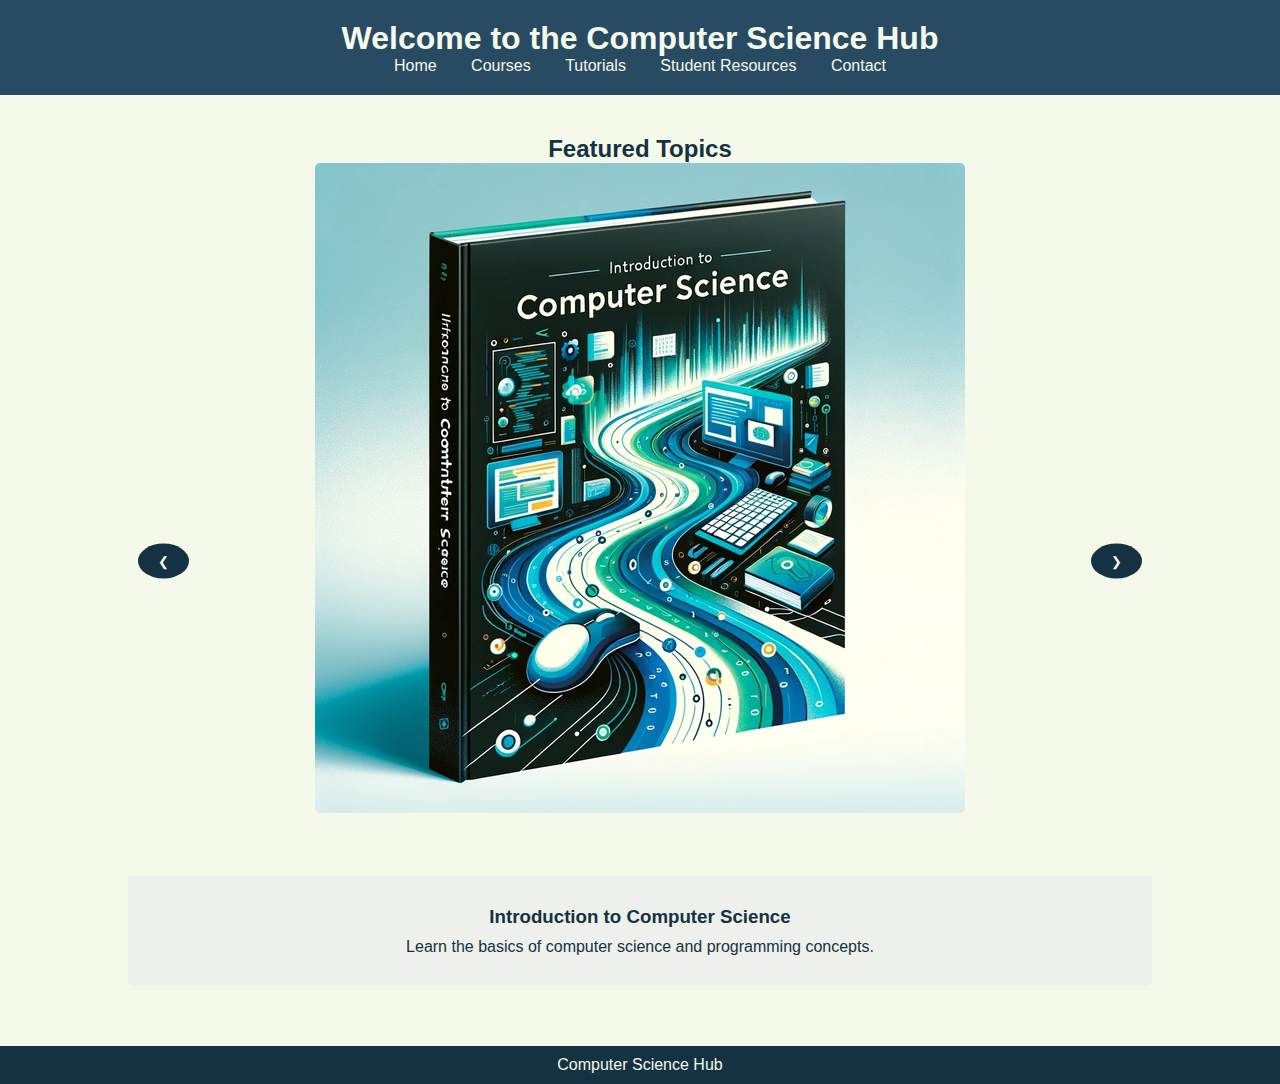
<file: index.html>
<!DOCTYPE html>
<html lang="en">
  <head>
    <meta charset="UTF-8" />
    <title>Computer Science Hub</title>
    <link rel="stylesheet" href="style.css" />
  </head>
  <body>
    <header>
      <h1>Welcome to the Computer Science Hub</h1>
      <nav>
        <ul>
          <li><a href="index.html">Home</a></li>
          <li><a href="courses.html">Courses</a></li>
          <li><a href="tutorials.html">Tutorials</a></li>
          <li><a href="resources.html">Student Resources</a></li>
          <li><a href="contact.html">Contact</a></li>
        </ul>
      </nav>
    </header>
    <main>
      <section id="carousel">
        <h2>Featured Topics</h2>
        <div id="carouselItems" class="carousel-items">
          <div class="carousel-item">
            <img src="image1.png" alt="Topic 1" />
            <div class="carousel-description">
              <h3>Introduction to Computer Science</h3>
              <p>Learn the basics of computer science and programming concepts.</p>
            </div>
          </div>

          <div class="carousel-item">
            <img src="image2.png" alt="Topic 2" />
            <div class="carousel-description">
              <h3>Data Structures and Algorithms</h3>
              <p>Explore fundamental data structures and algorithms used in computer science.</p>
            </div>
          </div>

          <div class="carousel-item">
            <img src="image3.png" alt="Topic 3" />
            <div class="carousel-description">
              <h3>Web Development</h3>
              <p>Master the skills required for building dynamic and interactive websites.</p>
            </div>
          </div>

          <div class="carousel-item">
            <img src="image4.png" alt="Topic 4" />
            <div class="carousel-description">
              <h3>Database Management Systems</h3>
              <p>Learn how to design and manage databases for efficient data storage and retrieval.</p>
            </div>
          </div>

          <div class="carousel-item">
            <img src="image5.png" alt="Topic 5" />
            <div class="carousel-description">
              <h3>Operating Systems</h3>
              <p>Understand the core concepts and functionalities of operating systems.</p>
            </div>
          </div>

          <div class="carousel-item">
            <img src="image6.png" alt="Topic 6" />
            <div class="carousel-description">
              <h3>Computer Networks</h3>
              <p>Discover the principles and protocols used in computer networks and network communication.</p>
            </div>
          </div>

          <div class="carousel-item">
            <img src="image7.png" alt="Topic 7" />
            <div class="carousel-description">
              <h3>Software Engineering</h3>
              <p>Learn the principles and practices of software development and engineering.</p>
            </div>
          </div>

          <div class="carousel-item">
            <img src="image8.png" alt="Topic 8" />
            <div class="carousel-description">
              <h3>Artificial Intelligence</h3>
              <p>Explore the field of artificial intelligence and its applications in various domains.</p>
            </div>
          </div>

          <div class="carousel-item">
            <img src="image9.png" alt="Topic 9" />
            <div class="carousel-description">
              <h3>Cybersecurity</h3>
              <p>Gain knowledge and skills to protect computer systems and networks from cyber threats.</p>
            </div>
          </div>

          <div class="carousel-item">
            <img src="image10.png" alt="Topic 10" />
            <div class="carousel-description">
              <h3>Mobile App Development</h3>
              <p>Learn how to develop mobile applications for different platforms and devices.</p>
            </div>
          </div>
        </div>
        <button id="prevBtn">&#10094;</button>
        <button id="nextBtn">&#10095;</button>
      </section>
    </main>
    <footer>
      <p>Computer Science Hub</p>
    </footer>
  </body>
</html>

<script>
  document.addEventListener("DOMContentLoaded", function () {
    let currentIndex = 0;
    const items = document.querySelectorAll(".carousel-item");
    const totalItems = items.length;

    document.getElementById("nextBtn").addEventListener("click", () => {
      if (currentIndex < totalItems - 1) {
        currentIndex++;
      } else {
        currentIndex = 0;
      }
      updateCarousel();
    });

    document.getElementById("prevBtn").addEventListener("click", () => {
      if (currentIndex > 0) {
        currentIndex--;
      } else {
        currentIndex = totalItems - 1;
      }
      updateCarousel();
    });

    function updateCarousel() {
      const newTransformValue = -100 * currentIndex;
      document.getElementById(
        "carouselItems"
      ).style.transform = `translateX(${newTransformValue}%)`;
    }
  });
</script>
</file>
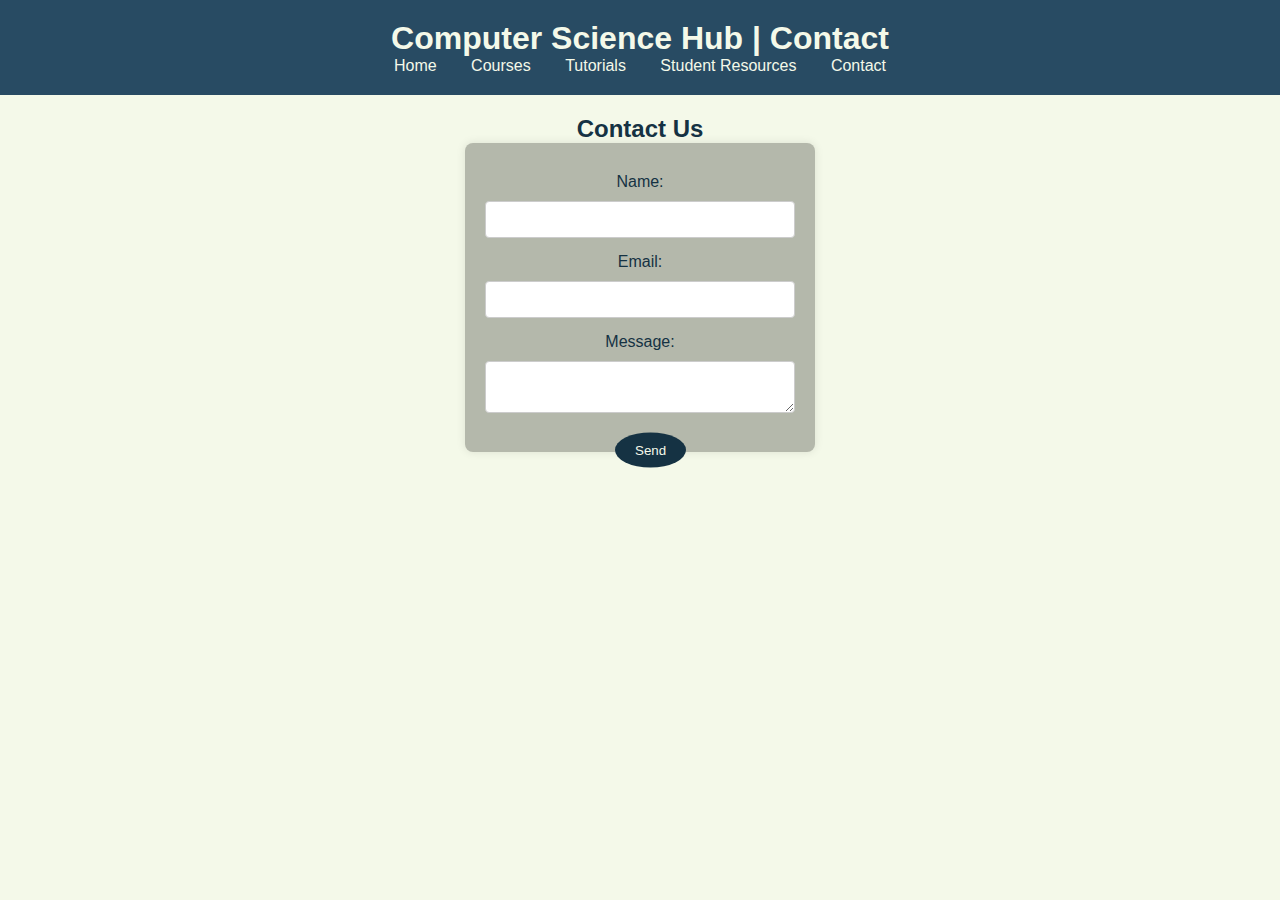
<file: contact.html>
<!DOCTYPE html>
<html lang="en">
  <head>
    <meta charset="UTF-8" />
    <title>Contact | Computer Science Hub</title>
    <link rel="stylesheet" href="style.css" />
  </head>
  <body>
    <header>
      <h1>Computer Science Hub | Contact</h1>
      <nav>
        <ul>
          <li><a href="index.html">Home</a></li>
          <li><a href="courses.html">Courses</a></li>
          <li><a href="tutorials.html">Tutorials</a></li>
          <li><a href="resources.html">Student Resources</a></li>
          <li><a href="contact.html">Contact</a></li>
        </ul>
      </nav>
    </header>
    <main>
      <h2>Contact Us</h2>
      <form id="contactForm" action="send_mail.php" method="POST">
        <div>
          <label for="name">Name:</label>
          <input type="text" id="name" name="name" required />
        </div>
        <div>
          <label for="email">Email:</label>
          <input type="email" id="email" name="email" required />
        </div>
        <div>
          <label for="message">Message:</label>
          <textarea id="message" name="message" required></textarea>
          <div class="form-submit-button" style="margin-right: 50px">
            <button type="submit" class="send-btn">Send</button>
          </div>
        </div>
      </form>
    </main>
  </body>
</html>

<script>
  document.addEventListener("DOMContentLoaded", (event) => {
    const contactForm = document.getElementById("contactForm");
    contactForm.addEventListener("submit", function (event) {
      let isValid = true;
      let messages = [];

      const name = document.getElementById("name").value;
      if (name.length < 3) {
        isValid = false;
        messages.push("Name must be at least 3 characters.");
      }

      const email = document.getElementById("email").value;
      if (!email.includes("@")) {
        isValid = false;
        messages.push("Please enter a valid email.");
      }

      const message = document.getElementById("message").value;
      if (message.length === 0) {
        isValid = false;
        messages.push("Message cannot be empty.");
      }

      if (!isValid) {
        event.preventDefault();
        displayFormMessage(messages.join("<br>"), false);
      } else {
        displayFormMessage(
          "Thank you for your message! We will get back to you soon.",
          true
        );
      }
    });

    function displayFormMessage(message, isSuccess) {
      const messageContainer = document.createElement("div");
      messageContainer.innerHTML = message;
      messageContainer.style.color = isSuccess ? "green" : "red";
      messageContainer.style.textAlign = "center";
      messageContainer.style.marginTop = "20px";
      const form = document.getElementById("contactForm");
      form.parentNode.insertBefore(messageContainer, form.nextSibling);
    }
  });
</script>
</file>
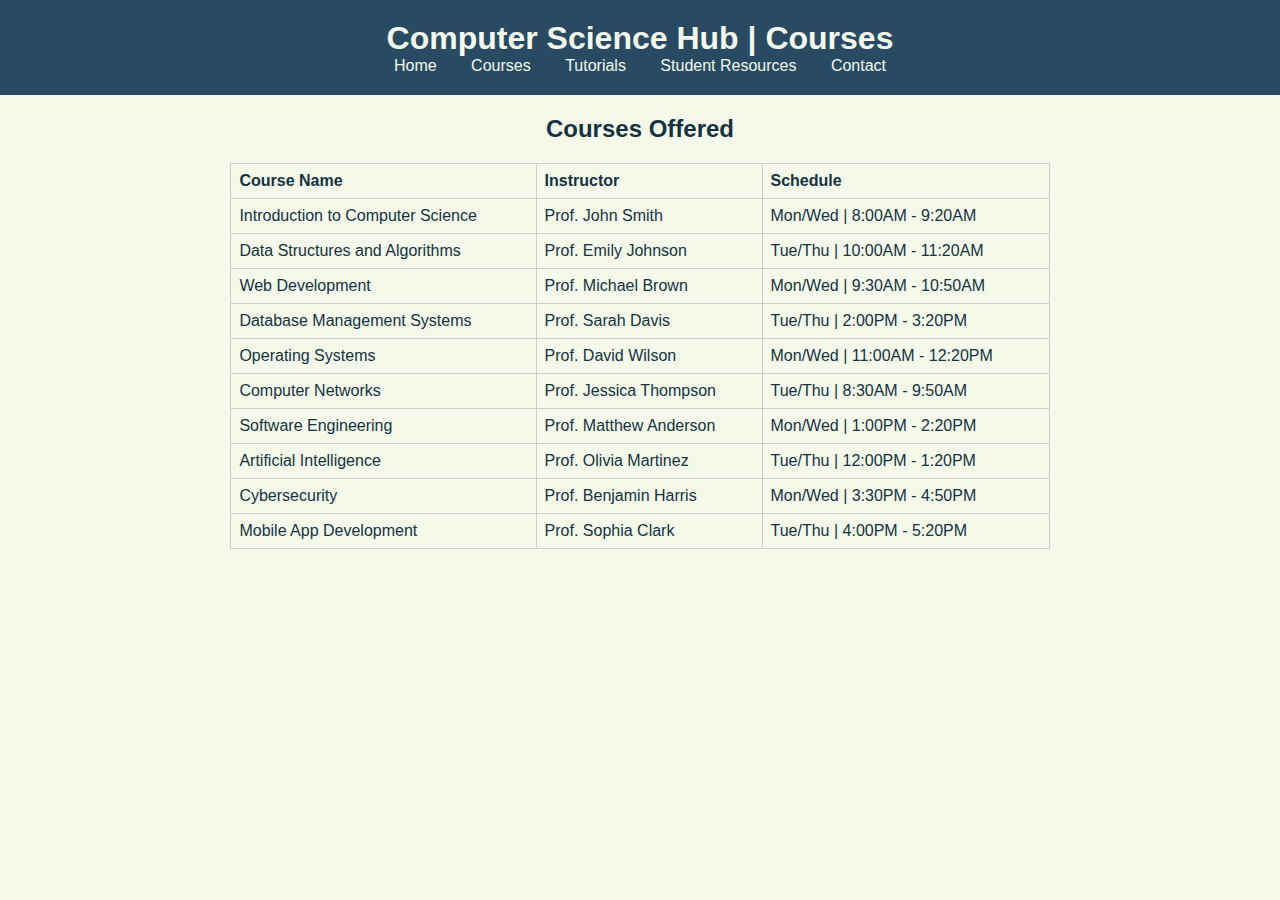
<file: courses.html>
<!DOCTYPE html>
<html lang="en">
<head>
    <meta charset="UTF-8">
    <title>Courses | Computer Science Hub</title>
    <link rel="stylesheet" href="style.css">
</head>
<body>
    <header>
        <h1>Computer Science Hub | Courses</h1>
        <nav>
          <ul>
            <li><a href="index.html">Home</a></li>
            <li><a href="courses.html">Courses</a></li>
            <li><a href="tutorials.html">Tutorials</a></li>
            <li><a href="resources.html">Student Resources</a></li>
            <li><a href="contact.html">Contact</a></li>
          </ul>
        </nav>
    </header>
    <main>
        <h2>Courses Offered</h2>
        <table>
            <tr>
                <th>Course Name</th>
                <th>Instructor</th>
                <th>Schedule</th>
            </tr>
            <tr>
                <td>Introduction to Computer Science</td>
                <td>Prof. John Smith</td>
                <td>Mon/Wed | 8:00AM - 9:20AM</td>
            </tr>
            <tr>
                <td>Data Structures and Algorithms</td>
                <td>Prof. Emily Johnson</td>
                <td>Tue/Thu | 10:00AM - 11:20AM</td>
            </tr>
            <tr>
                <td>Web Development</td>
                <td>Prof. Michael Brown</td>
                <td>Mon/Wed | 9:30AM - 10:50AM</td>
            </tr>
            <tr>
                <td>Database Management Systems</td>
                <td>Prof. Sarah Davis</td>
                <td>Tue/Thu | 2:00PM - 3:20PM</td>
            </tr>
            <tr>
                <td>Operating Systems</td>
                <td>Prof. David Wilson</td>
                <td>Mon/Wed | 11:00AM - 12:20PM</td>
            </tr>
            <tr>
                <td>Computer Networks</td>
                <td>Prof. Jessica Thompson</td>
                <td>Tue/Thu | 8:30AM - 9:50AM</td>
            </tr>
            <tr>
                <td>Software Engineering</td>
                <td>Prof. Matthew Anderson</td>
                <td>Mon/Wed | 1:00PM - 2:20PM</td>
            </tr>
            <tr>
                <td>Artificial Intelligence</td>
                <td>Prof. Olivia Martinez</td>
                <td>Tue/Thu | 12:00PM - 1:20PM</td>
            </tr>
            <tr>
                <td>Cybersecurity</td>
                <td>Prof. Benjamin Harris</td>
                <td>Mon/Wed | 3:30PM - 4:50PM</td>
            </tr>
            <tr>
                <td>Mobile App Development</td>
                <td>Prof. Sophia Clark</td>
                <td>Tue/Thu | 4:00PM - 5:20PM</td>
            </tr>
        </table>
    </main>
</body>
</html>
</file>
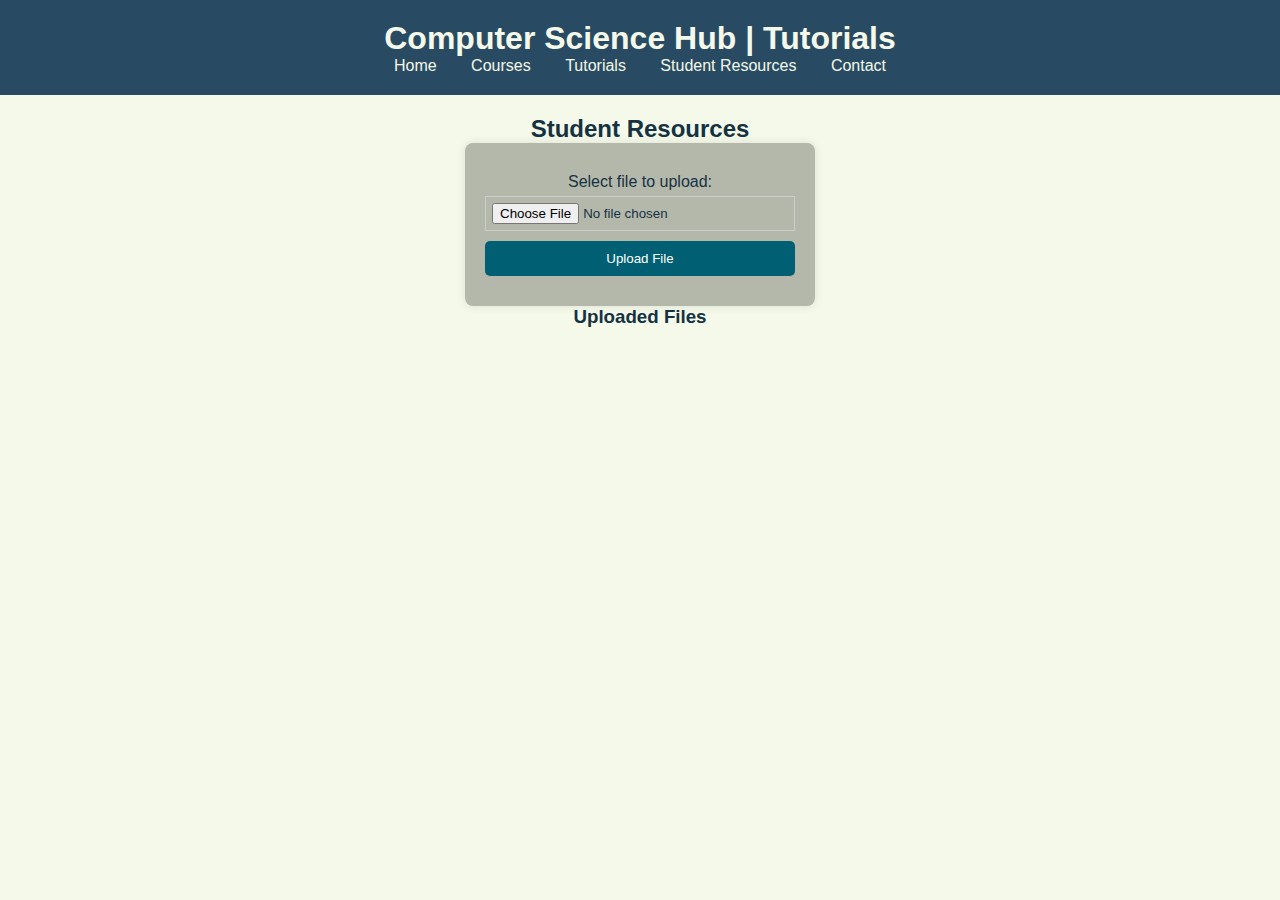
<file: resources.html>
<!DOCTYPE html>
<html lang="en">
  <head>
    <meta charset="UTF-8" />
    <title>Student Resources | Computer Science Hub</title>
    <link rel="stylesheet" href="style.css" />
  </head>
  <body>
    <header>
      <h1>Computer Science Hub | Tutorials</h1>
      <nav>
        <ul>
          <li><a href="index.html">Home</a></li>
          <li><a href="courses.html">Courses</a></li>
          <li><a href="tutorials.html">Tutorials</a></li>
          <li><a href="resources.html">Student Resources</a></li>
          <li><a href="contact.html">Contact</a></li>
        </ul>
      </nav>
    </header>
    <main>
      <h2>Student Resources</h2>
      <form action="upload.php" method="post" enctype="multipart/form-data">
        <label for="fileToUpload">Select file to upload:</label>
        <input type="file" name="fileToUpload" id="fileToUpload" />
        <input type="submit" value="Upload File" name="submit" />
      </form>

        <h3>Uploaded Files</h3>
        <ul id="uploadedFilesList">
          
        </ul>
    </main>
  </body>
</html>

<script>
  document.addEventListener("DOMContentLoaded", () => {
  fetch("list_files.php")
    .then((response) => response.json())
    .then((data) => {
      const list = document.getElementById("uploadedFilesList");
      data.forEach((file) => {
        const item = document.createElement("li");
        const link = document.createElement("a");
        link.href = `uploads/${file}`;
        link.textContent = file;
        item.appendChild(link);
        list.appendChild(item);
      });
    })
    .catch((error) => console.log("Error fetching file list:", error));
});
</script>
</file>
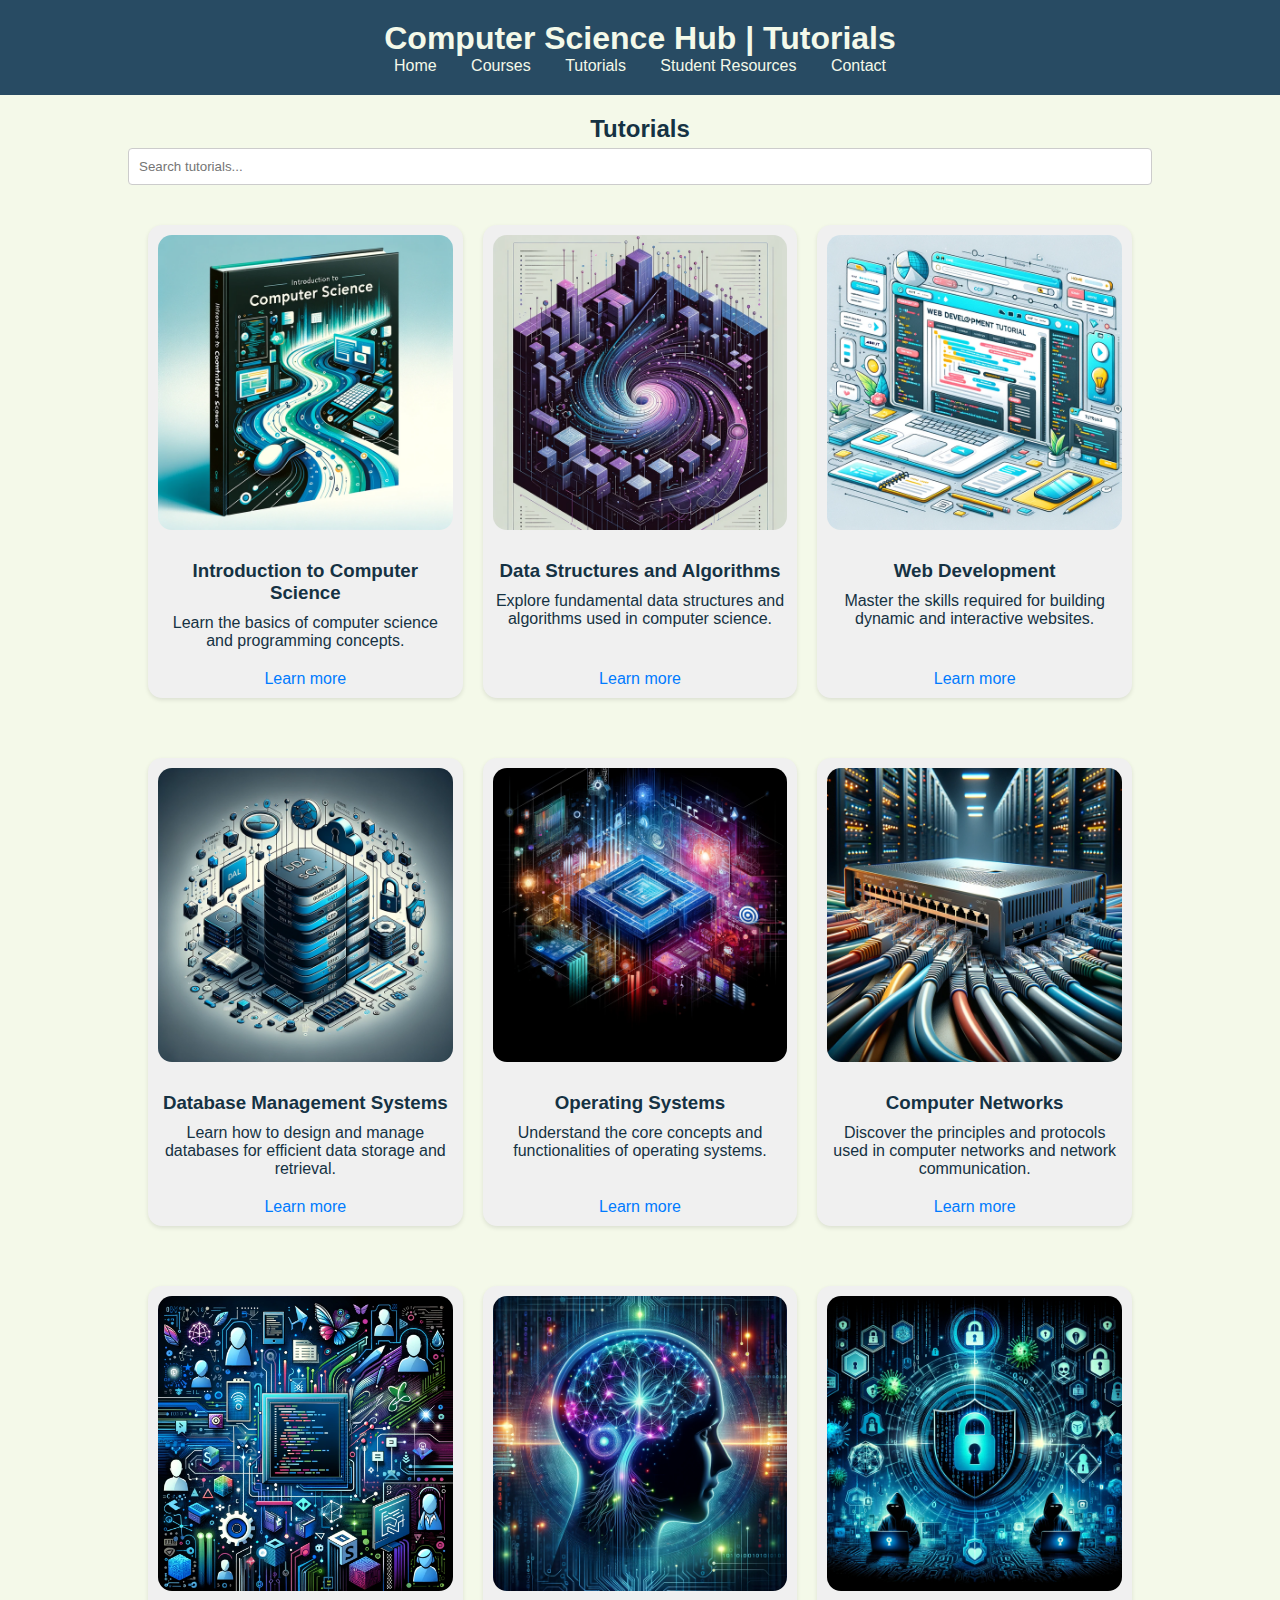
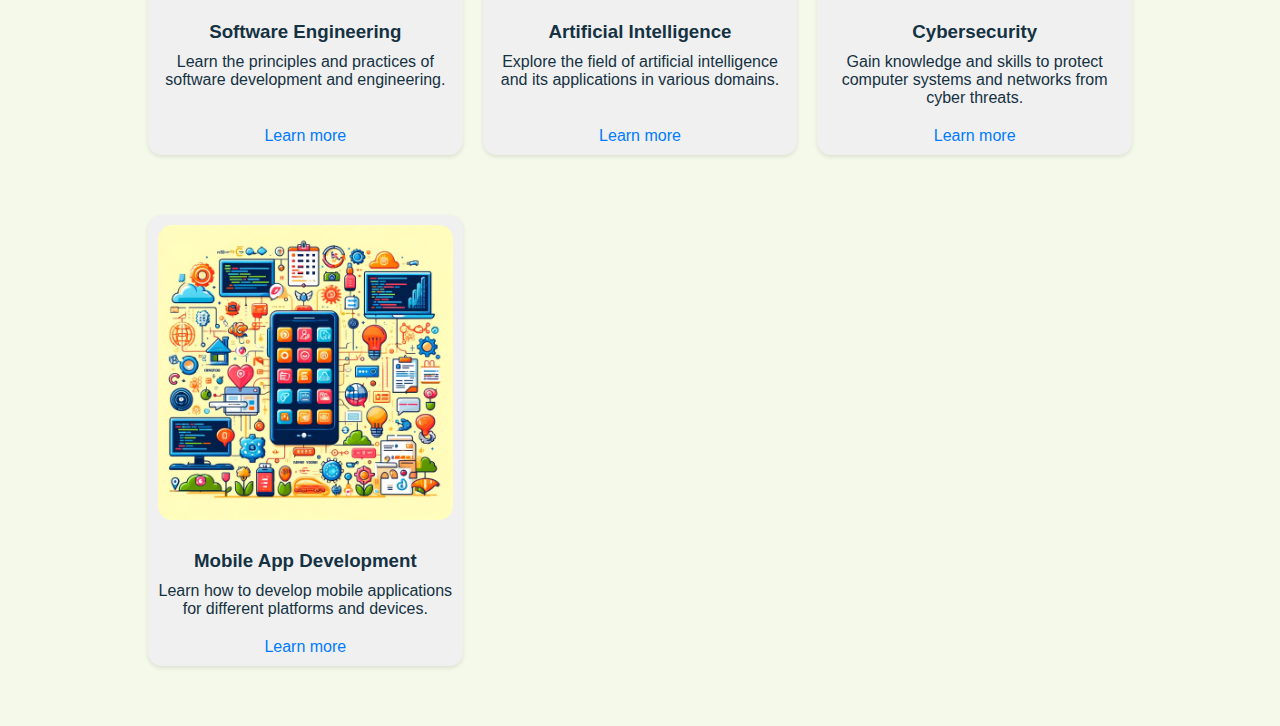
<file: tutorials.html>
<!DOCTYPE html>
<html lang="en">
  <head>
    <meta charset="UTF-8" />
    <title>Tutorials | Computer Science Hub</title>
    <link rel="stylesheet" href="style.css" />
  </head>
  <body>
    <header>
      <h1>Computer Science Hub | Tutorials</h1>
      <nav>
        <ul>
          <li><a href="index.html">Home</a></li>
          <li><a href="courses.html">Courses</a></li>
          <li><a href="tutorials.html">Tutorials</a></li>
          <li><a href="resources.html">Student Resources</a></li>
          <li><a href="contact.html">Contact</a></li>
        </ul>
      </nav>
    </header>
    <main>
      <h2>Tutorials</h2>
      <input type="text" id="searchBar" placeholder="Search tutorials..." />
      <div id="tutorialsList">

      </div>
    </main>
  </body>
</html>

<script>
  document.addEventListener("DOMContentLoaded", () => {
    const tutorials = [
      {
        title: "Introduction to Computer Science",
        description:
          "Learn the basics of computer science and programming concepts.",
        url: "https://www.linkedin.com/learning/computer-science-principles-programming/welcome",
        image: "image1.png",
      },
      {
        title: "Data Structures and Algorithms",
        description:
          "Explore fundamental data structures and algorithms used in computer science.",
        url: "https://www.linkedin.com/learning/python-data-structures-and-algorithms/python-data-structures-and-algorithms-in-action",
        image: "image2.png",
      },
      {
        title: "Web Development",
        description:
          "Master the skills required for building dynamic and interactive websites.",
        url: "https://www.linkedin.com/learning/succeeding-in-web-development-full-stack-and-front-end/becoming-a-web-developer",
        image: "image3.png",
      },
      {
        title: "Database Management Systems",
        description:
          "Learn how to design and manage databases for efficient data storage and retrieval.",
        url: "https://www.linkedin.com/learning/database-foundations-intro-to-databases/an-introduction-to-database-foundations",
        image: "image4.png",
      },
      {
        title: "Operating Systems",
        description:
          "Understand the core concepts and functionalities of operating systems.",
        url: "https://www.linkedin.com/learning/iot-foundations-operating-systems-fundamentals/welcome",
        image: "image5.png",
      },
      {
        title: "Computer Networks",
        description:
          "Discover the principles and protocols used in computer networks and network communication.",
        url: "https://www.linkedin.com/learning/introduction-to-network-routing/new-to-it-or-routing-in-general",
        image: "image6.png",
      },
      {
        title: "Software Engineering",
        description:
          "Learn the principles and practices of software development and engineering.",
        url: "https://www.linkedin.com/learning/paths/software-development-fundamentals",
        image: "image7.png",
      },
      {
        title: "Artificial Intelligence",
        description:
          "Explore the field of artificial intelligence and its applications in various domains.",
        url: "https://www.linkedin.com/learning/artificial-intelligence-foundations-machine-learning-22345868/introduction-to-ai-foundations-machine-learning-course",
        image: "image8.png",
      },
      {
        title: "Cybersecurity",
        description:
          "Gain knowledge and skills to protect computer systems and networks from cyber threats.",
        url: "https://www.linkedin.com/learning/cybersecurity-foundations-22006082/understanding-the-cybersecurity-frameworks-and-standards",
        image: "image9.png",
      },
      {
        title: "Mobile App Development",
        description:
          "Learn how to develop mobile applications for different platforms and devices.",
        url: "https://www.linkedin.com/learning/android-development-essential-training-1-your-first-app/your-first-android-app",
        image: "image10.png",
      },
    ];

    const tutorialsList = document.getElementById("tutorialsList");

    function displayTutorials(tutorials) {
      const tutorialsList = document.getElementById("tutorialsList");
      tutorialsList.innerHTML = "";
      tutorials.forEach((tutorial) => {
        const item = document.createElement("div");
        item.className = "tutorial-card";
        item.innerHTML = `
        <img src="${tutorial.image}" alt="${tutorial.title}" class="tutorial-image">
        <h3>${tutorial.title}</h3>
        <p>${tutorial.description}</p>
        <a href="${tutorial.url}" target="_blank">Learn more</a>
      `;
        tutorialsList.appendChild(item);
      });
    }

    displayTutorials(tutorials);

    document.getElementById("searchBar").addEventListener("input", (e) => {
      const searchTerm = e.target.value.toLowerCase();
      const filteredTutorials = tutorials.filter(
        (tutorial) =>
          tutorial.title.toLowerCase().includes(searchTerm) ||
          tutorial.description.toLowerCase().includes(searchTerm)
      );
      displayTutorials(filteredTutorials);
    });
  });
</script>
</file>
<file: style.css>
* {
  margin: 0;
  padding: 0;
  box-sizing: border-box;
}

body,
button {
  font-family: "Segoe UI", Tahoma, Geneva, Verdana, sans-serif;
  color: #153243;
  background-color: #f4f9e9;
}

header {
  background-color: #284b63;
  color: #f4f9e9;
  padding: 20px 10%;
  text-align: center;
}

nav ul {
  list-style: none;
  padding: 0;
}

nav ul li {
  display: inline;
  margin: 0 15px;
}

nav ul li a {
  text-decoration: none;
  color: #f4f9e9;
  transition: color 0.3s ease-in-out;
}

nav ul li a:hover {
  color: #b4b8ab;
}

main {
  text-align: center;
  padding: 20px 10%;
}

table {
  width: 80%;
  margin: 20px auto;
  border-collapse: collapse;
}

th,
td {
  border: 1px solid #ccc;
  padding: 8px;
  text-align: left;
}

th {
  background-color: #f4f9e9;
}

@media screen and (max-width: 600px) {
  table {
    width: 100%;
  }
}

#carousel {
  position: relative;
  max-width: 100%;
  margin: 20px auto;
  overflow: hidden;
}

.carousel-items {
  display: flex;
  transition: transform 0.5s ease-in-out;
}

.carousel-item {
  min-width: 100%;
  position: relative;
}

.carousel-item img {
  border-radius: 5px;
  max-width: 80%;
  max-height: 80%;
}

.carousel-description {
  background-color: #eef0eb;
  color: #153243;
  position: absolute;
  bottom: 0;
  width: 100%;
  padding: 20px;
  border-radius: 0 0 5px 5px;
  transition: background-color 0.3s ease-in-out;
}

.carousel-description h3,
.carousel-description p {
  margin: 10px 0;
}

button {
  position: absolute;
  top: 50%;
  transform: translateY(-50%);
  background-color: #153243;
  color: #f4f9e9;
  border: none;
  padding: 10px 20px;
  cursor: pointer;
  border-radius: 50%;
  transition: background-color 0.3s ease-in-out;
}

button:hover {
  background-color: #284b63;
}

#prevBtn {
  left: 10px;
}

#nextBtn {
  right: 10px;
}

#tutorialsList div {
  margin: 20px 0;
  padding: 10px;
  background-color: #f0f0f0;
}

#tutorialsList {
  display: grid;
  grid-template-columns: repeat(auto-fill, minmax(250px, 1fr));
  gap: 20px;
  padding: 20px;
}

.tutorial-card {
  background-color: #f9f9f9;
  border-radius: 14px;
  box-shadow: 0 2px 4px rgba(0, 0, 0, 0.1);
  padding: 20px;
  text-align: center;
  display: flex;
  flex-direction: column;
  align-items: center;
}

.tutorial-image {
  max-width: 100%;
  height: auto;
  border-radius: 14px;
  margin-bottom: 20px;
}

.tutorial-card h3 {
  margin: 10px 0;
}

.tutorial-card p {
  margin: 0 0 20px;
}

.tutorial-card a {
  color: #007bff;
  text-decoration: none;
  margin-top: auto;
}

.tutorial-card a:hover {
  text-decoration: underline;
}

form {
  background-color: #b4b8ab;
  padding: 20px;
  border-radius: 8px;
  box-shadow: 0 0 10px rgba(0, 0, 0, 0.1);
  max-width: 350px;
  margin: 20px auto;
}

form label,
form input[type="submit"] {
  display: block;
  margin: 10px 0;
}

input[type="file"] {
  border: 1px solid #ccc;
  display: block;
  padding: 6px;
  width: 100%;
}

input[type="submit"] {
  background-color: #005f73;
  color: #ffffff;
  border: 0;
  padding: 10px;
  cursor: pointer;
  width: 100%;
  border-radius: 5px;
}

input[type="submit"]:hover {
  background-color: #024e5a;
}

#uploadedFilesList {
  list-style-type: none;
  padding: 0;
  display: inline-block;
  text-align: left;
  width: 100%;
}

#uploadedFilesList li {
  padding: 10px;
}

#uploadedFilesList a {
  color: #007bff;
  text-decoration: none;
}

#uploadedFilesList a:hover {
  text-decoration: underline;
}

form#contactForm > div:last-child {
  text-align: center;
}

form div {
  margin-bottom: 15px;
}

form label {
  display: block;
  margin-bottom: 5px;
}

input[type="text"],
input[type="email"],
textarea {
  width: 100%;
  padding: 10px;
  margin-top: 5px;
  border: 1px solid #ccc;
  border-radius: 4px;
}

.form-submit-button button:hover {
  background-color: #45a049;
}

form,
.form-submit-button {
  display: block;
  margin: 0 auto;
}

footer {
  background-color: #153243;
  color: #f4f9e9;
  text-align: center;
  padding: 10px;
  margin-top: 20px;
}
</file>
